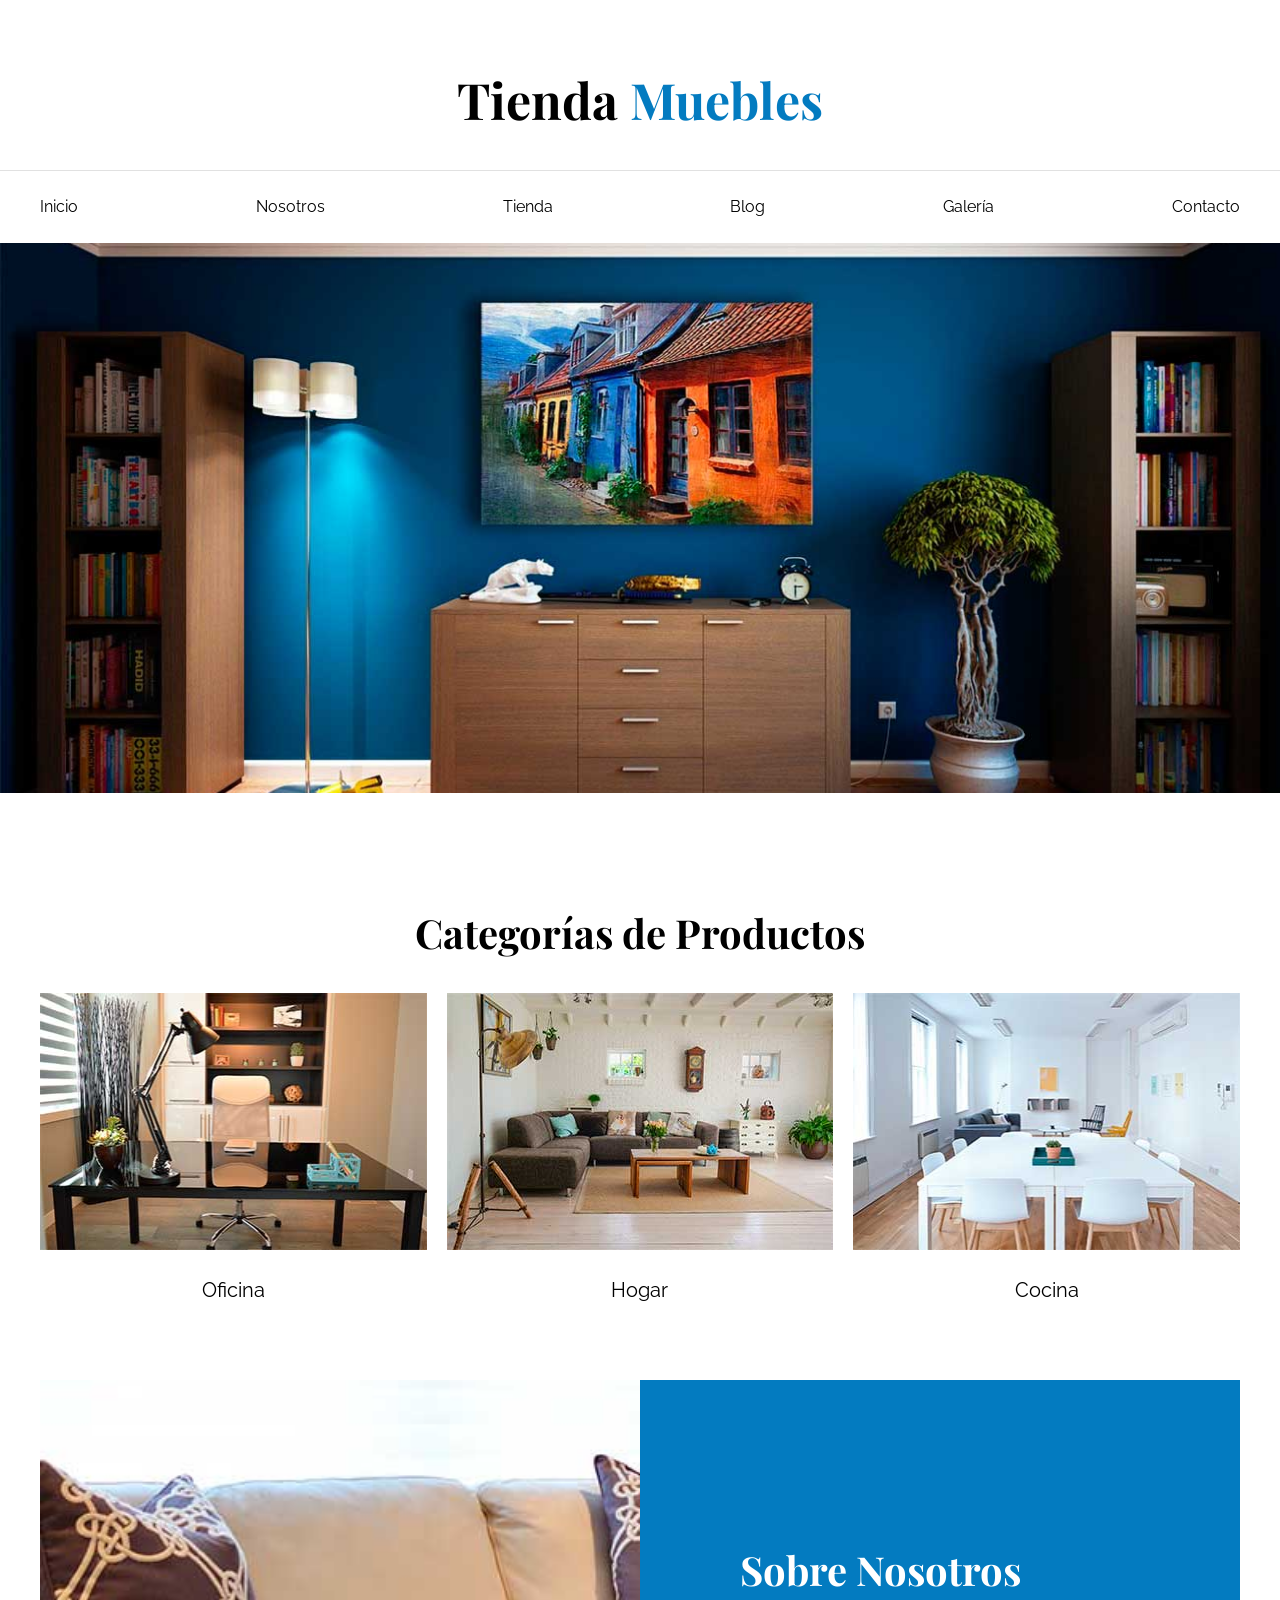
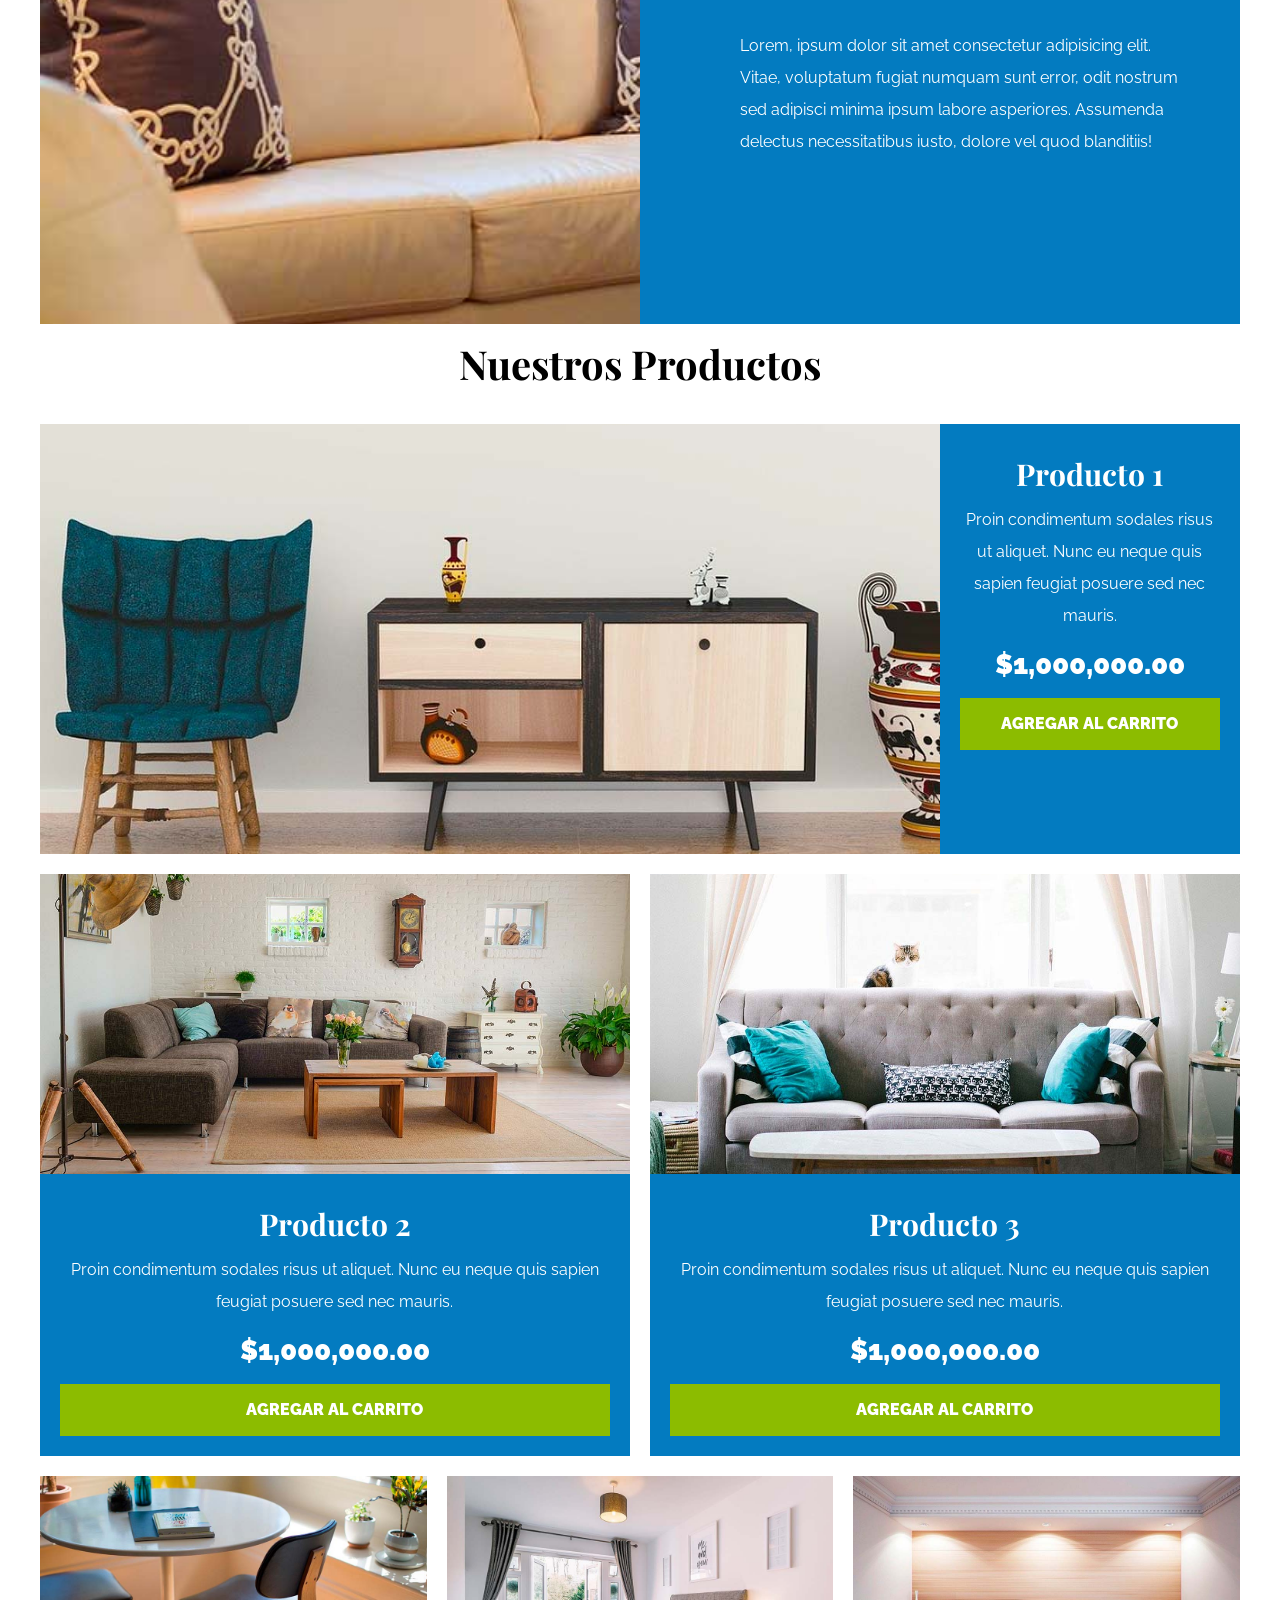
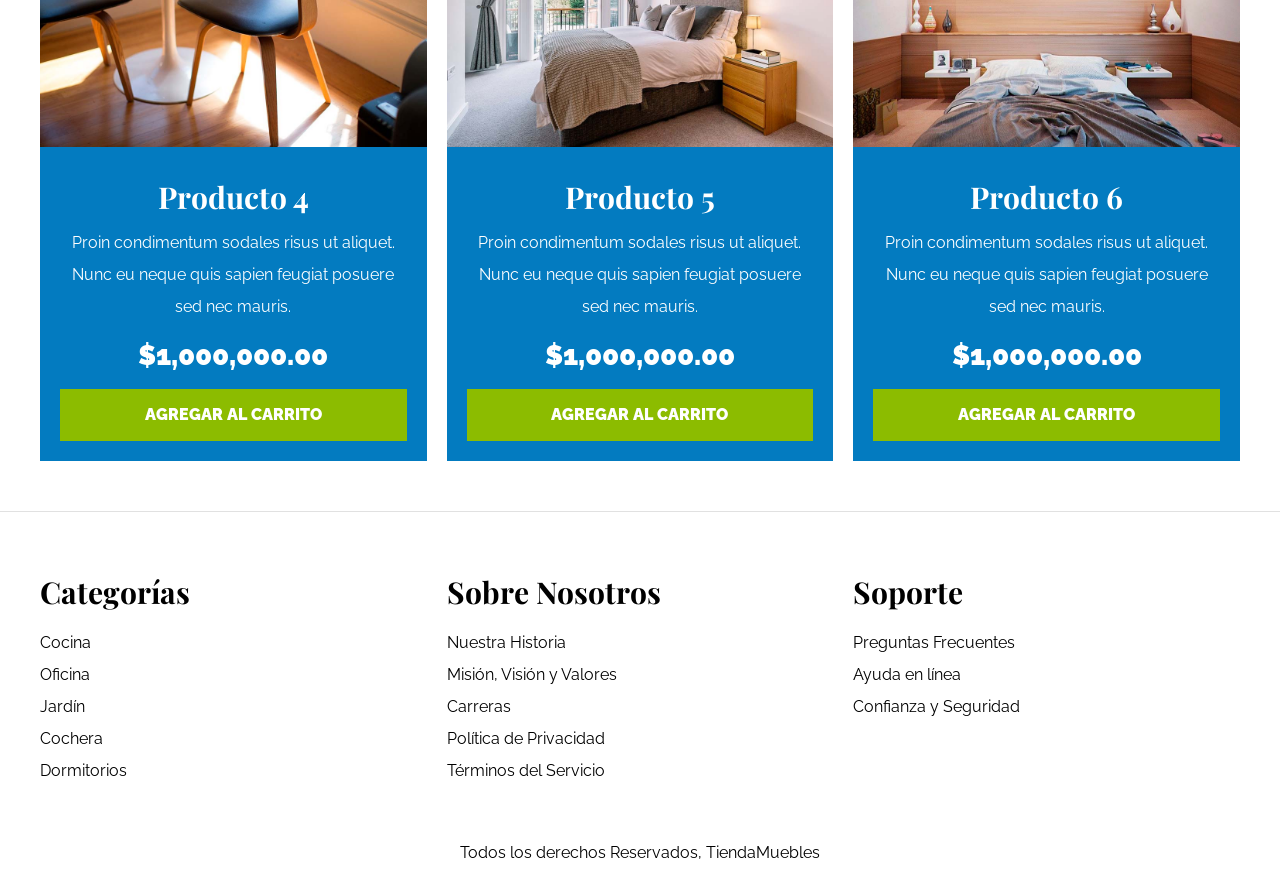
<file: index.html>
<!DOCTYPE html>
<html lang="es">
<head>
    <meta charset="UTF-8">
    <meta http-equiv="X-UA-Compatible" content="IE=edge">
    <meta name="viewport" content="width=device-width, initial-scale=1.0">
    <title>Ecommerce - Home</title>
    <link rel="preconnect" href="https://fonts.googleapis.com">
<link rel="preconnect" href="https://fonts.gstatic.com" crossorigin>
<link href="https://fonts.googleapis.com/css2?family=Playfair+Display:wght@700&family=Raleway:wght@400;700;900&display=swap" rel="stylesheet">
    <link rel="stylesheet" href="./css/style.css">
</head>
<body>
    <header>
        <h1 class="nombre-sitio">Tienda <span> Muebles </span></h1>
    </heaader>

    <div class="contenedor-navegacion">
    <nav class="nav-principal contenedor">
        <ul class="menu-navegacion">
            <li><a href='/'>Inicio</a></li>
            <li><a href='/nosotros.html'>Nosotros</a></li>
            <li><a href='/tienda.html'>Tienda</a></li>
            <li><a href='/blog.html'>Blog</a></li>
            <li><a href='/galeria.html'>Galería</a></li>
            <li><a href='/contacto.html'>Contacto</a></li>
        </ul>
    </nav>
</div>

    <div class="hero"></div>
    <main class="contenido-principal contenedor ">

    <section class="contenedor categorias">
        <h2 class="text-center">Categorías de Productos</h2>

        <div class="listado-categorias">
            <div class="categoria">
                <img src="img/categoria1.jpg" alt="Imagen Categoría" />
                <a href="#">Oficina</a>
            </div>

            <div class="categoria">
                <img src="img/categoria2.jpg" alt="Imagen Categoría" />
                <a href="#">Hogar</a>
            </div>

            <div class="categoria">
                <img src="img/categoria3.jpg" alt="Imagen Categoría" />
                <a href="#">Cocina</a>
            </div>
        </div>
    </section>


    <section class="sobre-nosotros">
        <div class="contenedor sobre-nosotros-grid">
            <div class="texto-nosotros">
                <h2>Sobre Nosotros</h2>
                <p>Lorem, ipsum dolor sit amet consectetur adipisicing elit. Vitae, voluptatum fugiat numquam sunt error, odit nostrum sed adipisci minima ipsum labore asperiores. Assumenda delectus necessitatibus iusto, dolore vel quod blanditiis!</p>
            </div>
        </div>
    </section>



        <h2 class="text-center">Nuestros Productos</h2>
        <div class="listado-productos">
            <div class="producto">
                <img src="img/producto1.jpg" alt="Imagen Producto" >
                <article>
                <div class="texto-producto">
                    <h3>Producto 1</h3>
                    <p>Proin condimentum sodales risus ut aliquet. Nunc eu neque quis sapien feugiat posuere sed nec mauris.</p>
                    <p class="precio">$1,000,000.00</p>

                    <a class="btn" href="#">Agregar al Carrito</a>
                </div>
                </article>
            </div>

            <div class="producto">
                <img src="img/producto2.jpg" alt="Imagen Producto" >
                </article>
                <div class="texto-producto">
                    <h3>Producto 2</h3>
                    <p>Proin condimentum sodales risus ut aliquet. Nunc eu neque quis sapien feugiat posuere sed nec mauris.</p>
                    <p class="precio">$1,000,000.00</p>

                    <a class="btn" href="#">Agregar al Carrito</a>
                </div>
                </article>
            </div>

            <div class="producto">
                <img src="img/producto3.jpg" alt="Imagen Producto" >
                <article>
                <div class="texto-producto">
                    <h3>Producto 3</h3>
                    <p>Proin condimentum sodales risus ut aliquet. Nunc eu neque quis sapien feugiat posuere sed nec mauris.</p>
                    <p class="precio">$1,000,000.00</p>

                    <a class="btn" href="#">Agregar al Carrito</a>
                </div>
                </article>
            </div>

            <div class="producto">
                <img src="img/producto4.jpg" alt="Imagen Producto" >
                <article>
                <div class="texto-producto">
                    <h3>Producto 4</h3>
                    <p>Proin condimentum sodales risus ut aliquet. Nunc eu neque quis sapien feugiat posuere sed nec mauris.</p>
                    <p class="precio">$1,000,000.00</p>

                    <a class="btn" href="#">Agregar al Carrito</a>
                </div>
                </article>
            </div>

            <div class="producto">
                <img src="img/producto5.jpg" alt="Imagen Producto" >
                <article>
                <div class="texto-producto">
                    <h3>Producto 5</h3>
                    <p>Proin condimentum sodales risus ut aliquet. Nunc eu neque quis sapien feugiat posuere sed nec mauris.</p>
                    <p class="precio">$1,000,000.00</p>

                    <a class="btn" href="#">Agregar al Carrito</a>
                </div>
                </article>
            </div>

            <div class="producto">
                <img src="img/producto6.jpg" alt="Imagen Producto" >
                <article>
                <div class="texto-producto">
                    <h3>Producto 6</h3>
                    <p>Proin condimentum sodales risus ut aliquet. Nunc eu neque quis sapien feugiat posuere sed nec mauris.</p>
                    <p class="precio">$1,000,000.00</p>

                    <a class="btn" href="#">Agregar al Carrito</a>
                </div>
                </article>
            </div>

        </div>
    </main>




    <footer class="site-footer">
        <div class="grid-footer contenedor">
            <div>
                <h3>Categorías</h3>

                <nav class="footer-menu">
                    <a href="#">Cocina</a>
                    <a href="#">Oficina</a>
                    <a href="#">Jardín</a>
                    <a href="#">Cochera</a>
                    <a href="#">Dormitorios</a>
                </nav>
            </div>

            <div>
                <h3>Sobre Nosotros</h3>
                <nav class="footer-menu">
                    <a href="#">Nuestra Historia</a>
                    <a href="#">Misión, Visión y Valores</a>
                    <a href="#">Carreras</a>
                    <a href="#">Política de Privacidad</a>
                    <a href="#">Términos del Servicio</a>
                </nav>
            </div>

            <div>
                <h3>Soporte</h3>
                <nav class="footer-menu">
                    <a href="#">Preguntas Frecuentes</a>
                    <a href="#">Ayuda en línea</a>
                    <a href="#">Confianza y Seguridad</a>
                </nav>
            </div>

        </div>

        <p class="copyright">Todos los derechos Reservados, TiendaMuebles</p>
    </footer>

</body>
</html>
</file>
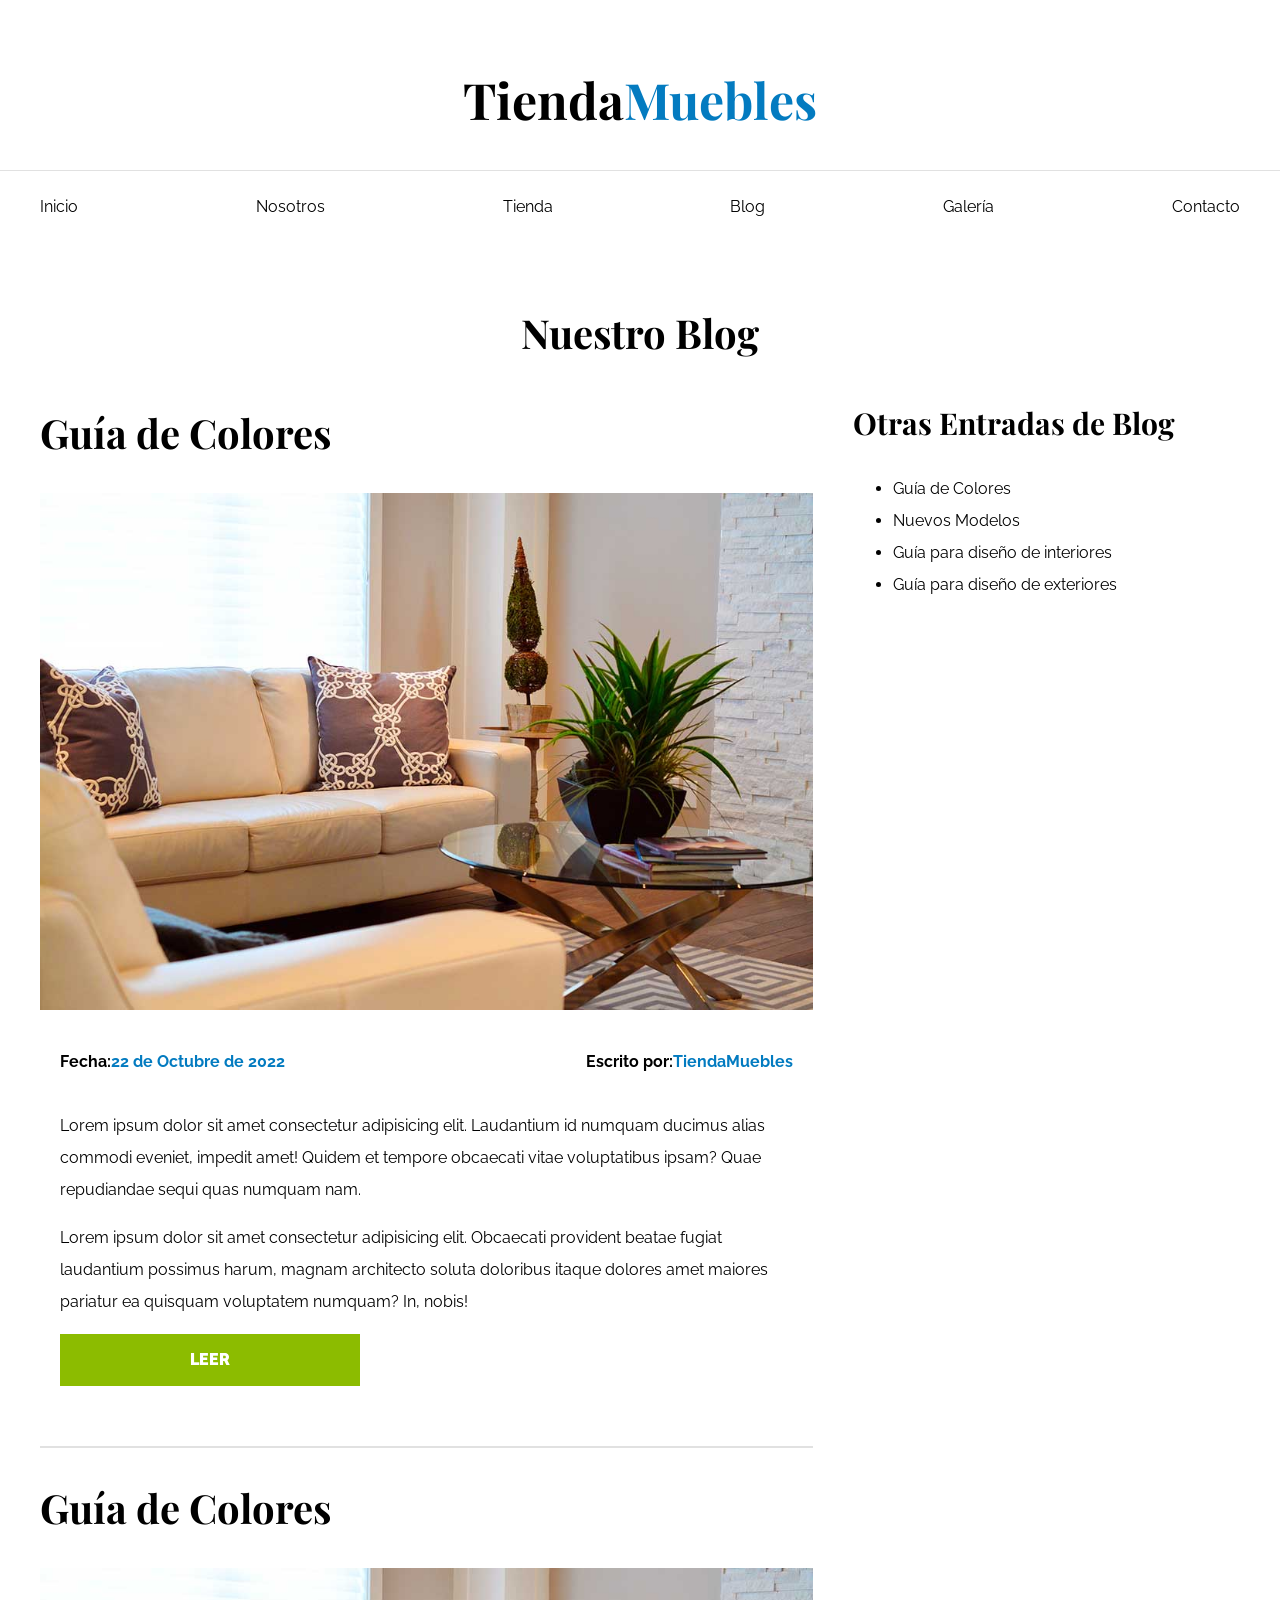
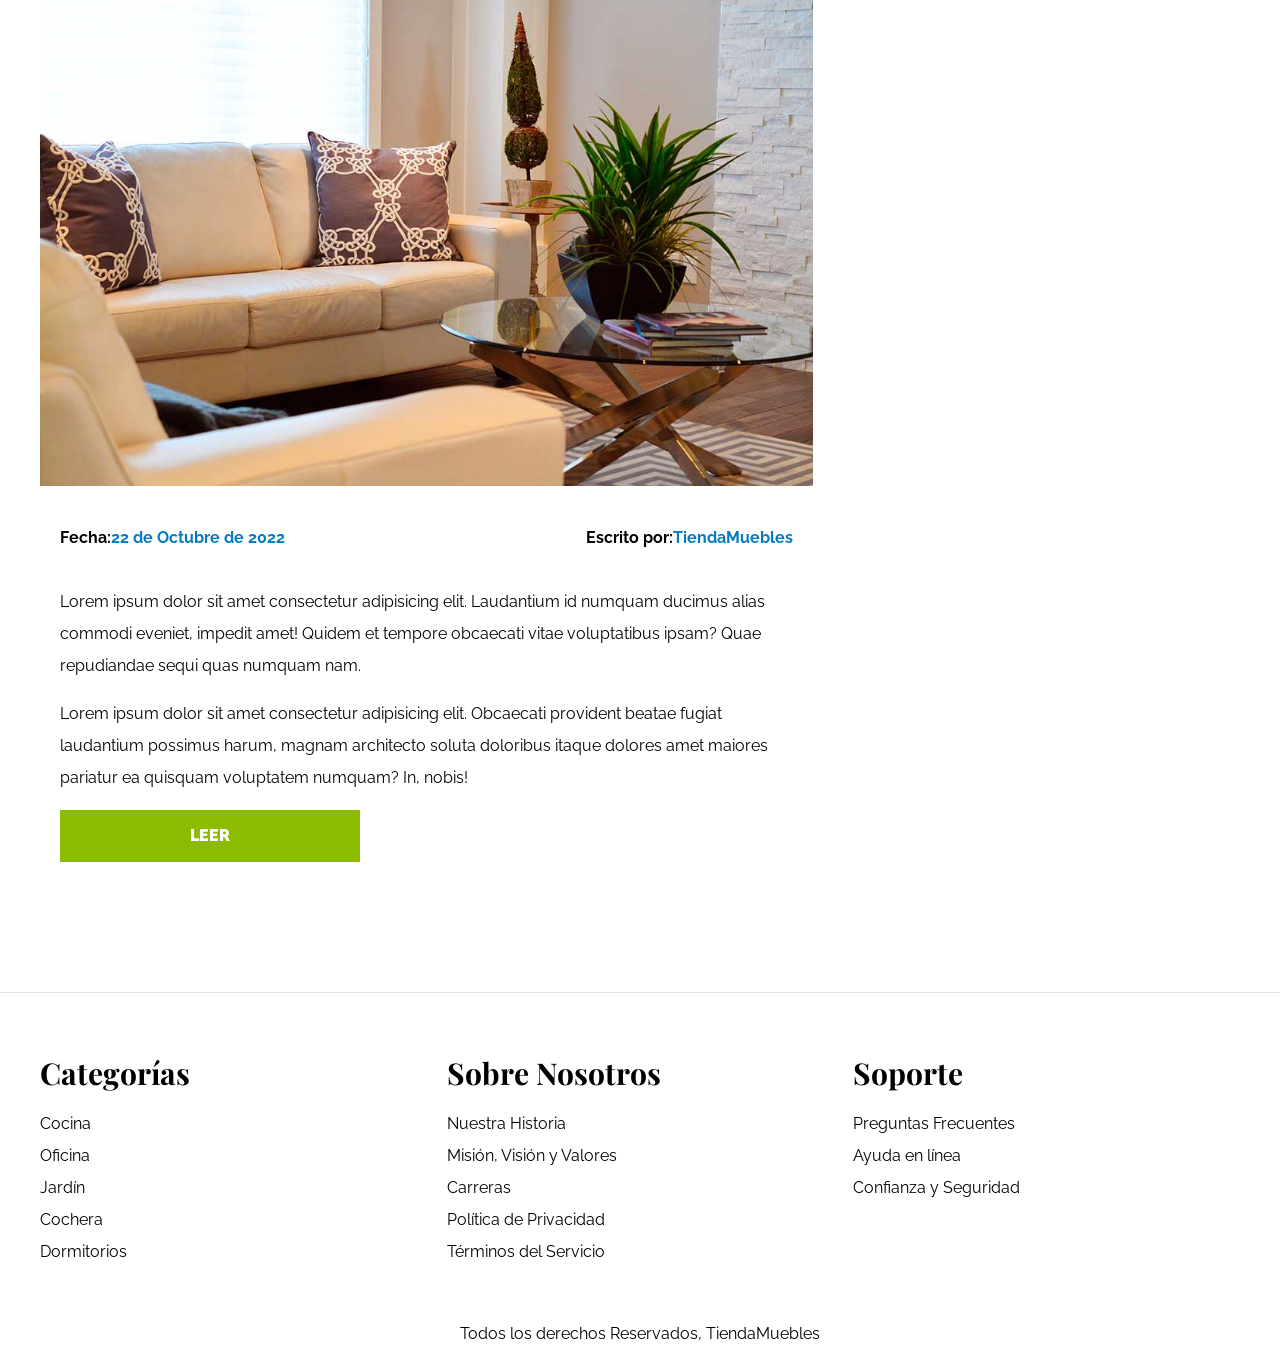
<file: blog.html>
<!DOCTYPE html>
<html lang="es">
<head>
    <meta charset="UTF-8" />
    <meta http-equiv="X-UA-Compatible" content="IE=edge" />
    <meta name="viewport" content="width=device-width, initial-scale=1.0" />
    <title>Ecommerce - Blog</title>
    <link rel="preconnect" href="https://fonts.googleapis.com" />
    <link rel="preconnect" href="https://fonts.gstatic.com" crossorigin />
    <link href="https://fonts.googleapis.com/css2?family=Playfair+Display:wght@700&family=Raleway:wght@400;700;900&display=swap"rel="stylesheet"/>
    <link rel="stylesheet" href="./css/style.css" />
</head>
<body>
    <header>
        <h1 class="nombre-sitio"> Tienda<span>Muebles</span></h1>
    </header>

    <div class="contenedor-navegacion">
        <nav class="nav-principal contenedor">
            <a href='/'>Inicio</a>
            <a href='/nosotros.html'>Nosotros</a>
            <a href='/tienda.html'>Tienda</a>
            <a href='/blog.html'>Blog</a>
            <a href='/galeria.html'>Galería</a>
            <a href='/contacto.html'>Contacto</a>
        </nav>
    </div>

    <main class="contenido-principal contenedor">
        <h2 class="text-center">Nuestro Blog</h2>

    <section class="contenedor-blog">
        <div class="blog">
            <article class="entrada">
            <h2>Guía de Colores</h2>

            <div class="imagen">
                <img src="img/nosotros.jpg" alt="imagen blog" />
            </div>
            <div class="contenido-blog">
                <div class="entrada-meta">
                <p> Fecha:<span>22 de Octubre de 2022</span></p>
                <p> Escrito por:<span>TiendaMuebles</span>
                </p>
            </div>

            <div class="entrada-blog">
                <p>
                    Lorem ipsum dolor sit amet consectetur adipisicing elit.
                    Laudantium id numquam ducimus alias commodi eveniet, impedit
                    amet! Quidem et tempore obcaecati vitae voluptatibus ipsam?
                    Quae repudiandae sequi quas numquam nam.
                </p>

                <p>
                    Lorem ipsum dolor sit amet consectetur adipisicing elit.
                    Obcaecati provident beatae fugiat laudantium possimus harum,
                    magnam architecto soluta doloribus itaque dolores amet maiores
                    pariatur ea quisquam voluptatem numquam? In, nobis!
                </p>
            </div>
                <a class='btn max-width-30' href='/entrada'>Leer</a>
            </div>
            </article>

            <article class="entrada">
            <h2>Guía de Colores</h2>
            <div class="imagen">
                <img src="img/nosotros.jpg" alt="imagen blog" />
            </div>
            <div class="contenido-blog">
                <div class="entrada-meta">
                <p>Fecha:<span>22 de Octubre de 2022</span>
                </p>
                <p>Escrito por:<span>TiendaMuebles</span>
                </p>
            </div>

            <div class="entrada-blog">
                <p>
                    Lorem ipsum dolor sit amet consectetur adipisicing elit.
                    Laudantium id numquam ducimus alias commodi eveniet, impedit
                    amet! Quidem et tempore obcaecati vitae voluptatibus ipsam?
                    Quae repudiandae sequi quas numquam nam.
                </p>

                <p>
                    Lorem ipsum dolor sit amet consectetur adipisicing elit.
                    Obcaecati provident beatae fugiat laudantium possimus harum,
                    magnam architecto soluta doloribus itaque dolores amet maiores
                    pariatur ea quisquam voluptatem numquam? In, nobis!
                </p>
            </div>
                <a class='btn max-width-30' href='/entrada'>Leer</a>
            </div>
        </article>
        </div>

        <aside>
            <h3>Otras Entradas de Blog</h3>
            <ul>
            <li>
                <a href='/entrada'>Guía de Colores</a>
            </li>
            <li>
                <a href='/entrada'>Nuevos Modelos</a>
            </li>
            <li>
                <a href='/entrada'>Guía para diseño de interiores</a>
            </li>
            <li>
                <a href='/entrada'>Guía para diseño de exteriores</a>
            </li>
            </ul>
        </aside>
    </section>
    </main>

    <footer class="site-footer">
        <div class="grid-footer contenedor">
            <div>
                <h3>Categorías</h3>

        <nav class="footer-menu">
            <a href="#">Cocina</a>
            <a href="#">Oficina</a>
            <a href="#">Jardín</a>
            <a href="#">Cochera</a>
            <a href="#">Dormitorios</a>
        </nav>
        </div>

        <div>
            <h3>Sobre Nosotros</h3>
            <nav class="footer-menu">
                <a href="#">Nuestra Historia</a>
                <a href="#">Misión, Visión y Valores</a>
                <a href="#">Carreras</a>
                <a href="#">Política de Privacidad</a>
                <a href="#">Términos del Servicio</a>
            </nav>
        </div>

        <div>
            <h3>Soporte</h3>
            <nav class="footer-menu">
                <a href="#">Preguntas Frecuentes</a>
                <a href="#">Ayuda en línea</a>
                <a href="#">Confianza y Seguridad</a>
            </nav>
        </div>
    </div>
        <p class="copyright">Todos los derechos Reservados, TiendaMuebles</p>
    </footer>
    </body>
</html>
</file>
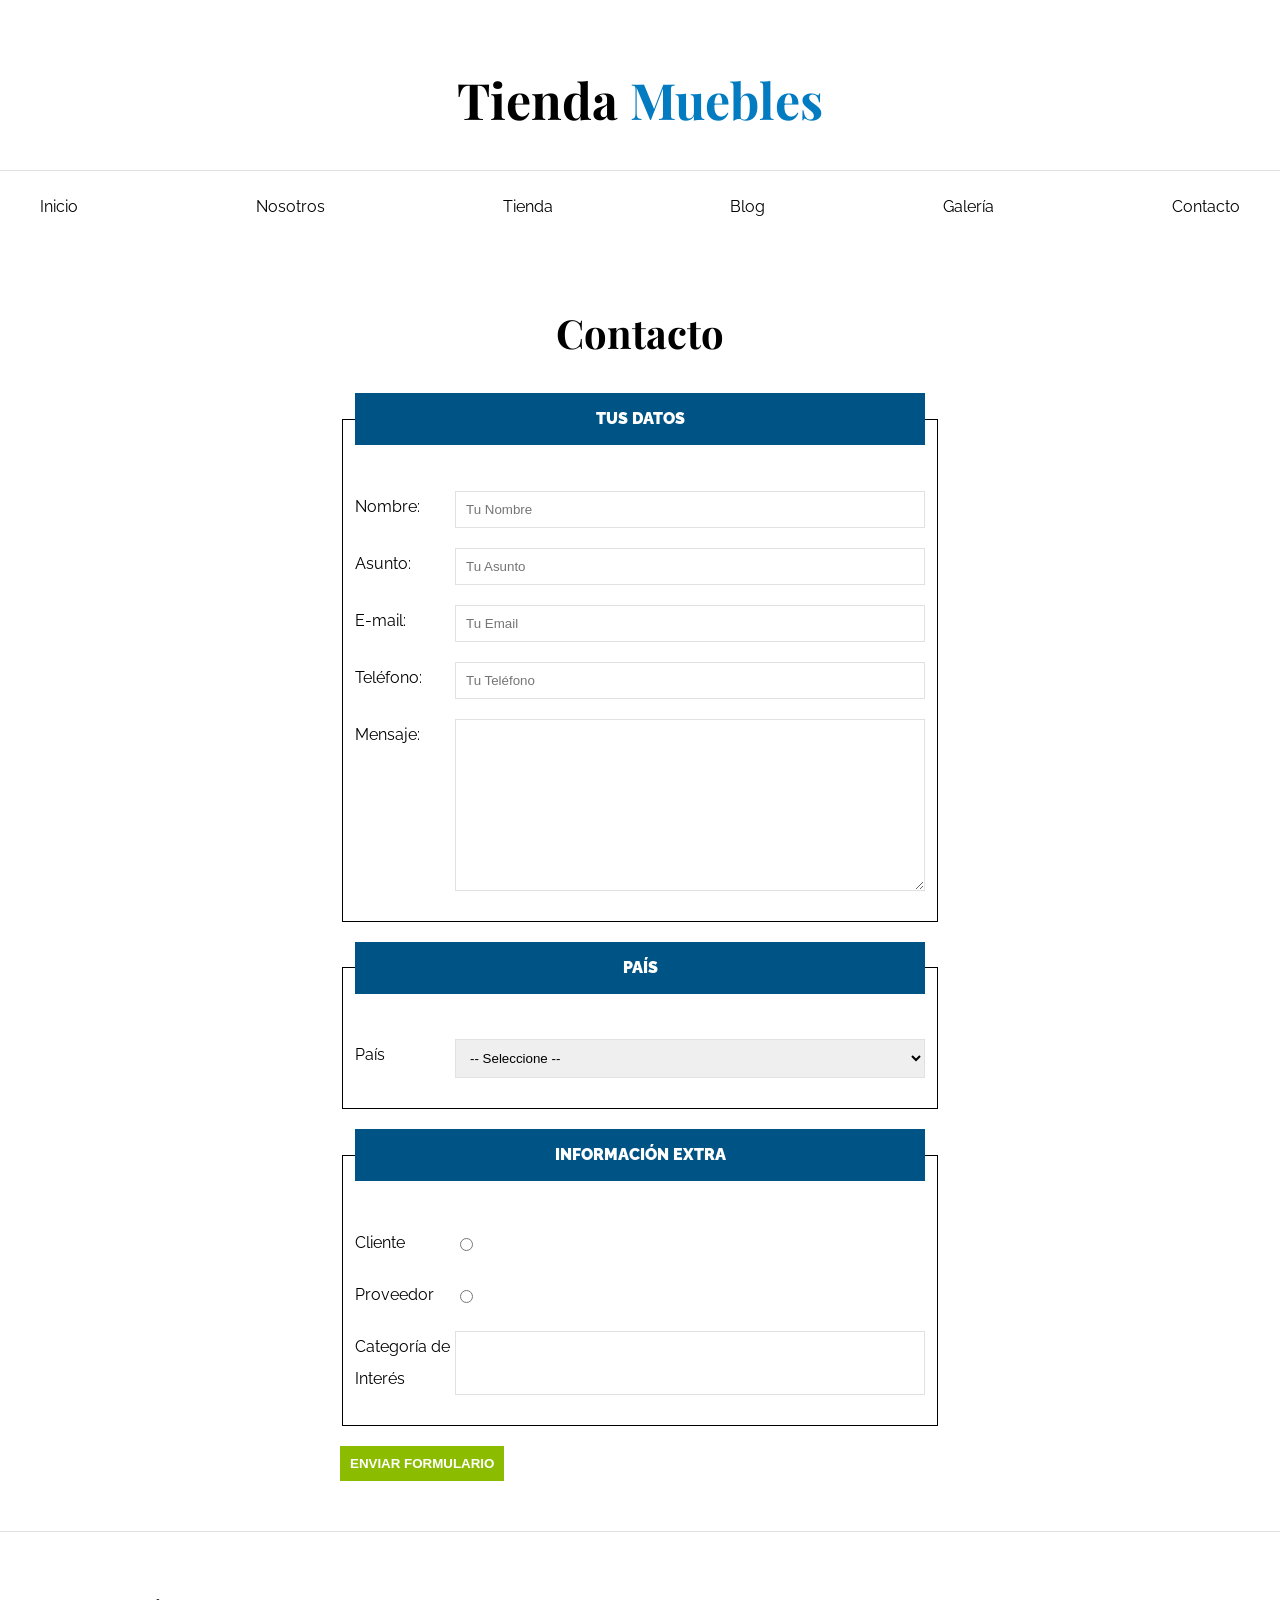
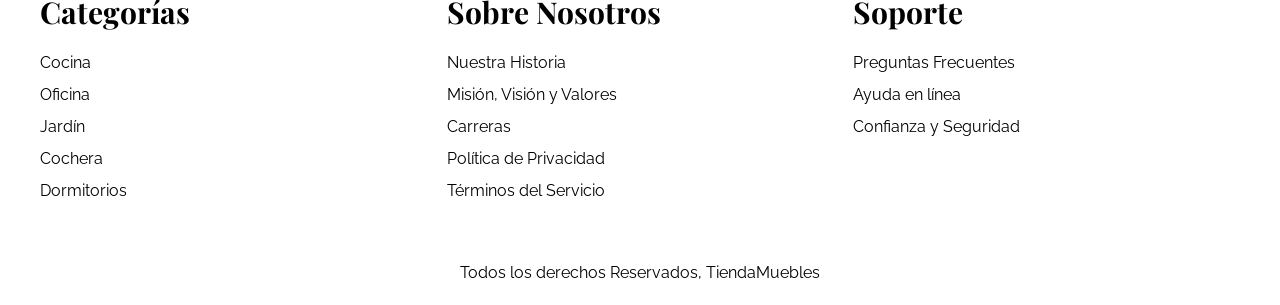
<file: contacto.html>
<!DOCTYPE html>
<html lang="es">
<head>
    <meta charset="UTF-8">
    <meta http-equiv="X-UA-Compatible" content="IE=edge">
    <meta name="viewport" content="width=device-width, initial-scale=1.0">
    <title>Ecommerce - Contacto</title>
    <link rel="preconnect" href="https://fonts.googleapis.com">
<link rel="preconnect" href="https://fonts.gstatic.com" crossorigin>
<link href="https://fonts.googleapis.com/css2?family=Playfair+Display:wght@700&family=Raleway:wght@400;700;900&display=swap" rel="stylesheet">
    <link rel="stylesheet" href="./css/style.css">
</head>
<body>
    <header>
        <h1 class="nombre-sitio">Tienda <span> Muebles </span></h1>
    </header>

    <div class="contenedor-navegacion">
        <nav class="nav-principal contenedor">
            <a href='/'>Inicio</a>
            <a href='/nosotros.html'>Nosotros</a>
            <a href='/tienda.html'>Tienda</a>
            <a href='/blog.html'>Blog</a>
            <a href='/galeria.html'>Galería</a>
            <a href='/contacto.html'>Contacto</a>
        </nav>
    </div>

    <main class="contenido-principal contenedor ">
        <h2 class="text-center">Contacto</h2>

        <form class="formulario">
            <fieldset>
                <legend>Tus Datos</legend>
                <div class="campo">
                    <label for="nombre">Nombre: </label>
                    <input  id="nombre" type="text" placeholder="Tu Nombre" required>
                </div>

                <div class="campo">
                    <label for="asunto">Asunto:</label>
                    <input id="asunto" type="text" placeholder="Tu Asunto"  required>
                </div>

                <div class="campo">
                    <label for="email">E-mail:</label>
                    <input id="email" type="email" placeholder="Tu Email" >
                </div>

                <div class="campo">
                    <label for="tel">Teléfono:</label>
                    <input id="tel" type="tel" placeholder="Tu Teléfono" >
                </div>

                <div class="campo">
                    <label for="tel">Mensaje:</label>
                    <textarea rows="10" cols="20"></textarea>
                </div>

            </fieldset>

            <fieldset>
                <legend>País</legend>

                <div class="campo">
                    <label for="pais">País</label>
                    <select id="pais">
                        <option value="">-- Seleccione -- </option>
                        <option value="MX">México</option>
                        <option value="PR">Perú</option>
                        <option value="CO">Colombia</option>
                        <option value="AR">Argentina</option>
                        <option value="ES">España</option>
                        <option value="CL">Chile</option>
                    </select>

                </div>

            </fieldset>

            <fieldset>
                <legend>Información Extra</legend>
                <div class="campo">
                    <label for="cliente">Cliente</label>
                    <input id="cliente" type="radio" name="tipo" value="cliente">
                </div>

                <div class="campo">
                    <label for="proveedor">Proveedor</label>
                    <input id="proveedor" type="radio" name="tipo" value="proveedor">
                </div>

                <div class="campo">
                    <label for="categoria">Categoría de Interés</label>
                    <input list="categorias" name="categorias">
                    <datalist id="categorias">
                        <option value="Cocina">
                        <option value="Exterior">
                        <option value="Recamaras">
                        <option value="Oficina">
                        <option value="Televisión">
                    </datalist>
                </div>

            </fieldset>

            <input class="btn" type="submit" value="Enviar Formulario" >
        </form>
    </main>




    <footer class="site-footer">
        <div class="grid-footer contenedor">
            <div>
                <h3>Categorías</h3>

                <nav class="footer-menu">
                    <a href="#">Cocina</a>
                    <a href="#">Oficina</a>
                    <a href="#">Jardín</a>
                    <a href="#">Cochera</a>
                    <a href="#">Dormitorios</a>
                </nav>
            </div>

            <div>
                <h3>Sobre Nosotros</h3>
                <nav class="footer-menu">
                    <a href="#">Nuestra Historia</a>
                    <a href="#">Misión, Visión y Valores</a>
                    <a href="#">Carreras</a>
                    <a href="#">Política de Privacidad</a>
                    <a href="#">Términos del Servicio</a>
                </nav>
            </div>

            <div>
                <h3>Soporte</h3>
                <nav class="footer-menu">
                    <a href="#">Preguntas Frecuentes</a>
                    <a href="#">Ayuda en línea</a>
                    <a href="#">Confianza y Seguridad</a>
                </nav>
            </div>

        </div>

        <p class="copyright">Todos los derechos Reservados, TiendaMuebles</p>
    </footer>

</body>
</html>
</file>
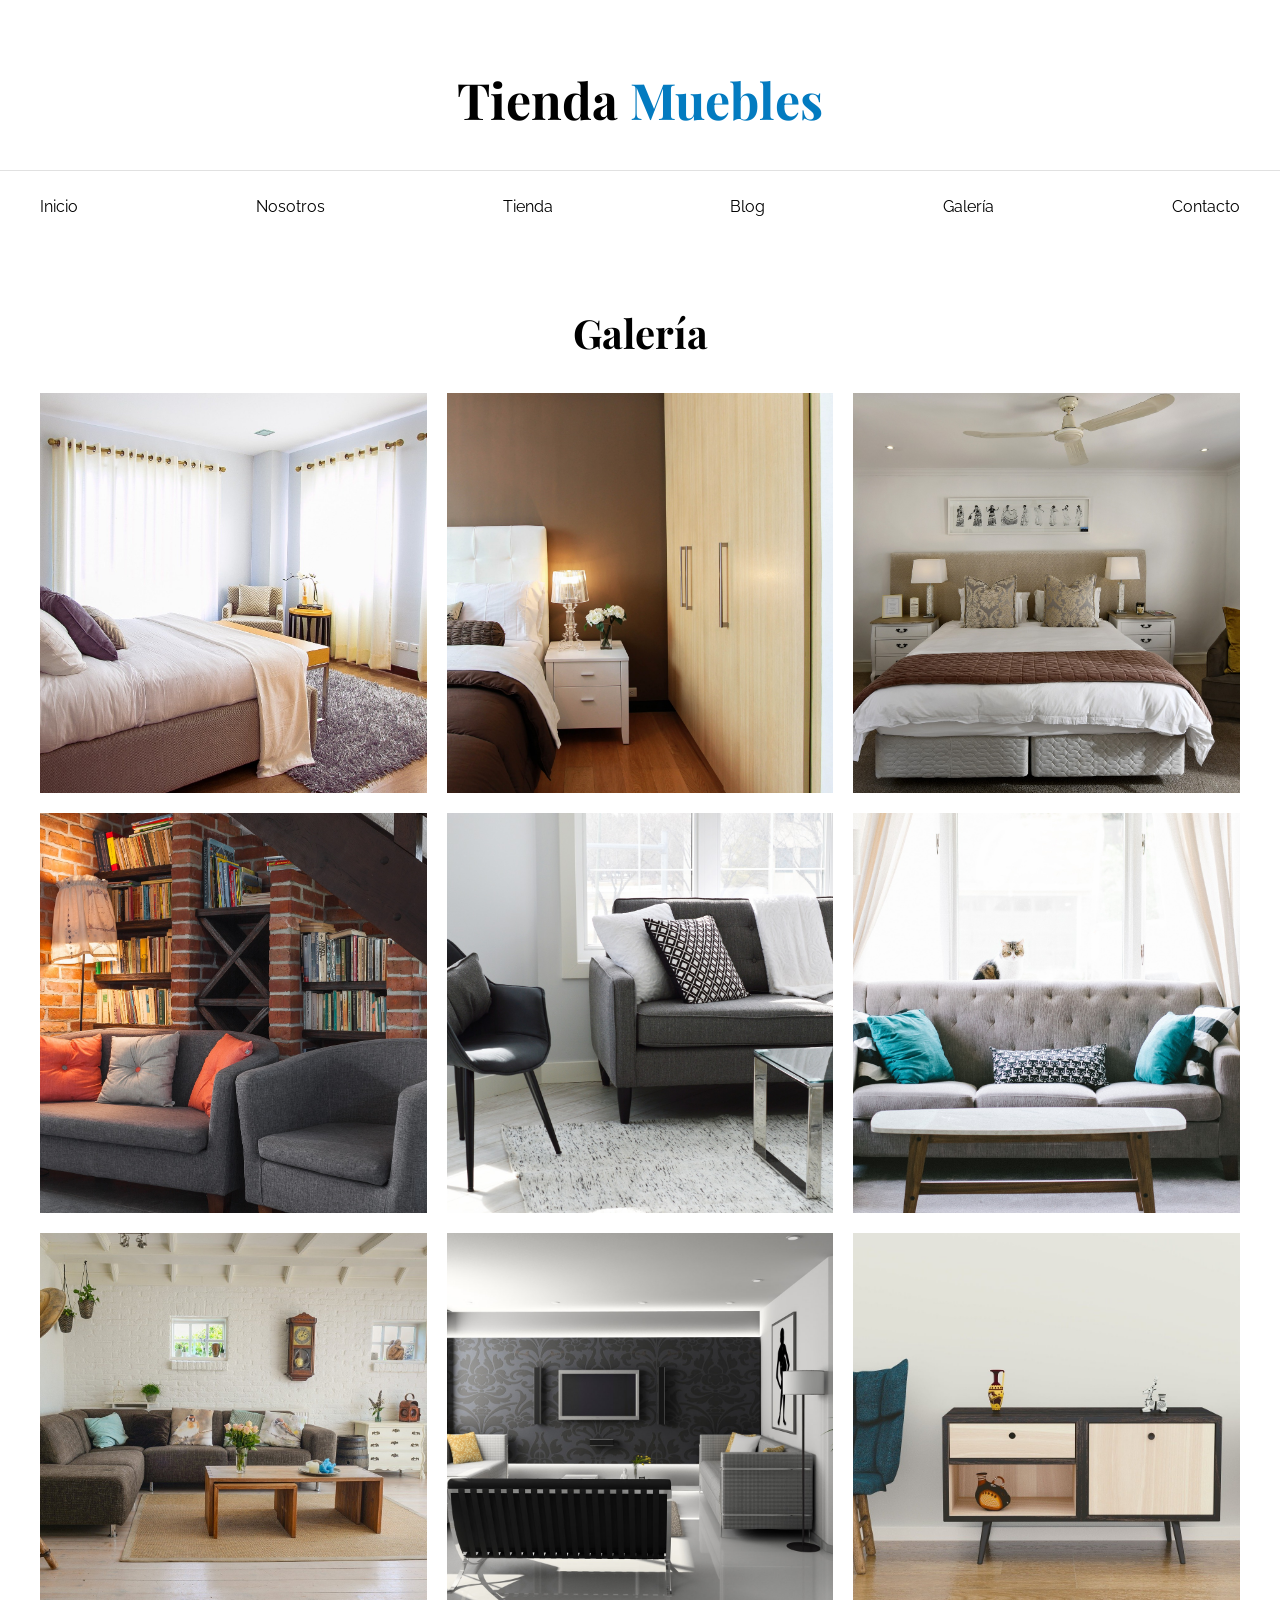
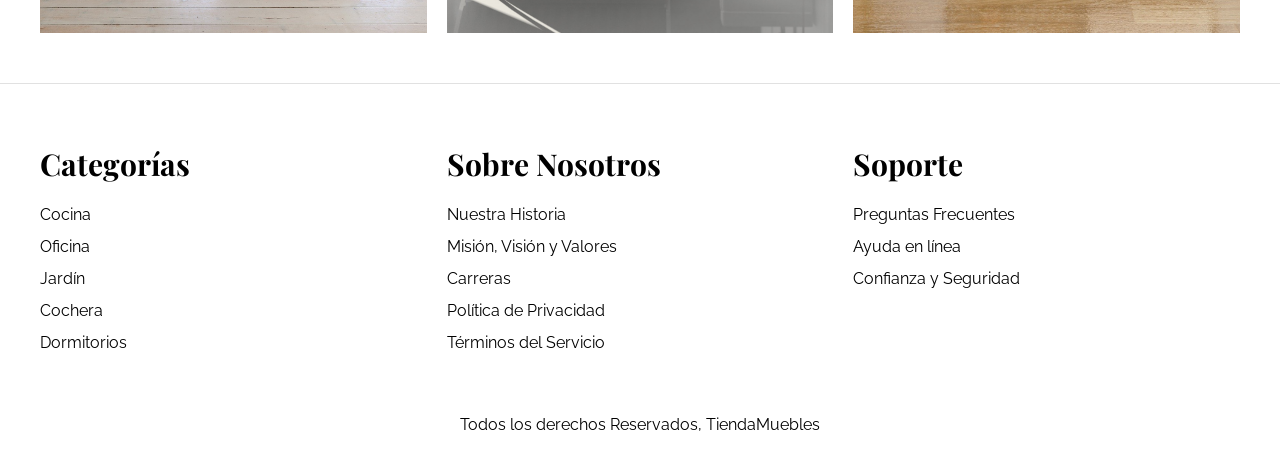
<file: galeria.html>
<!DOCTYPE html>
<html lang="es">
<head>
    <meta charset="UTF-8">
    <meta http-equiv="X-UA-Compatible" content="IE=edge">
    <meta name="viewport" content="width=device-width, initial-scale=1.0">
    <title>Ecommerce - Home</title>
    <link rel="preconnect" href="https://fonts.googleapis.com">
<link rel="preconnect" href="https://fonts.gstatic.com" crossorigin>
<link href="https://fonts.googleapis.com/css2?family=Playfair+Display:wght@700&family=Raleway:wght@400;700;900&display=swap" rel="stylesheet">
    <link rel="stylesheet" href="./css/style.css">
</head>
<body>
    <header>
        <h1 class="nombre-sitio">Tienda <span> Muebles </span></h1>
    </header>
    <div class="contenedor-navegacion">
        <nav class="nav-principal contenedor">
            <a href='/'>Inicio</a>
            <a href='/nosotros.html'>Nosotros</a>
            <a href='/tienda.html'>Tienda</a>
            <a href='/blog.html'>Blog</a>
            <a href='/galeria.html'>Galería</a>
            <a href='/contacto.html'>Contacto</a>
        </nav>
    </div>

    <main class="contenido-principal contenedor ">
        <h2 class="text-center">Galería</h2>

        <ul class="galeria">
            <li>
                <a href="img/galeria_01.jpg">
                    <img src="img/galeria_01.jpg" alt="imagen galeria">
                </a>
            </li>

            <li>
                <a href="img/galeria_02.jpg">
                    <img src="img/galeria_02.jpg" alt="imagen galeria">
                </a>
            </li>

            <li>
                <a href="img/galeria_03.jpg">
                    <img src="img/galeria_03.jpg" alt="imagen galeria">
                </a>
            </li>

            <li>
                <a href="img/galeria_04.jpg">
                    <img src="img/galeria_04.jpg" alt="imagen galeria">
                </a>
            </li>

            <li>
                <a href="img/galeria_05.jpg">
                    <img src="img/galeria_05.jpg" alt="imagen galeria">
                </a>
            </li>

            <li>
                <a href="img/galeria_06.jpg">
                    <img src="img/galeria_06.jpg" alt="imagen galeria">
                </a>
            </li>

            <li>
                <a href="img/galeria_07.jpg">
                    <img src="img/galeria_07.jpg" alt="imagen galeria">
                </a>
            </li>

            <li>
                <a href="img/galeria_08.jpg">
                    <img src="img/galeria_08.jpg" alt="imagen galeria">
                </a>
            </li>

            <li>
                <a href="img/galeria_09.jpg">
                    <img src="img/galeria_09.jpg" alt="imagen galeria">
                </a>
            </li>
        </ul>
    </main>

    <footer class="site-footer">
        <div class="grid-footer contenedor">
            <div>
                <h3>Categorías</h3>

                <nav class="footer-menu">
                    <a href="#">Cocina</a>
                    <a href="#">Oficina</a>
                    <a href="#">Jardín</a>
                    <a href="#">Cochera</a>
                    <a href="#">Dormitorios</a>
                </nav>
            </div>

            <div>
                <h3>Sobre Nosotros</h3>
                <nav class="footer-menu">
                    <a href="#">Nuestra Historia</a>
                    <a href="#">Misión, Visión y Valores</a>
                    <a href="#">Carreras</a>
                    <a href="#">Política de Privacidad</a>
                    <a href="#">Términos del Servicio</a>
                </nav>
            </div>

            <div>
                <h3>Soporte</h3>
                <nav class="footer-menu">
                    <a href="#">Preguntas Frecuentes</a>
                    <a href="#">Ayuda en línea</a>
                    <a href="#">Confianza y Seguridad</a>
                </nav>
            </div>

        </div>

        <p class="copyright">Todos los derechos Reservados, TiendaMuebles</p>
    </footer>

</body>
</html>
</file>
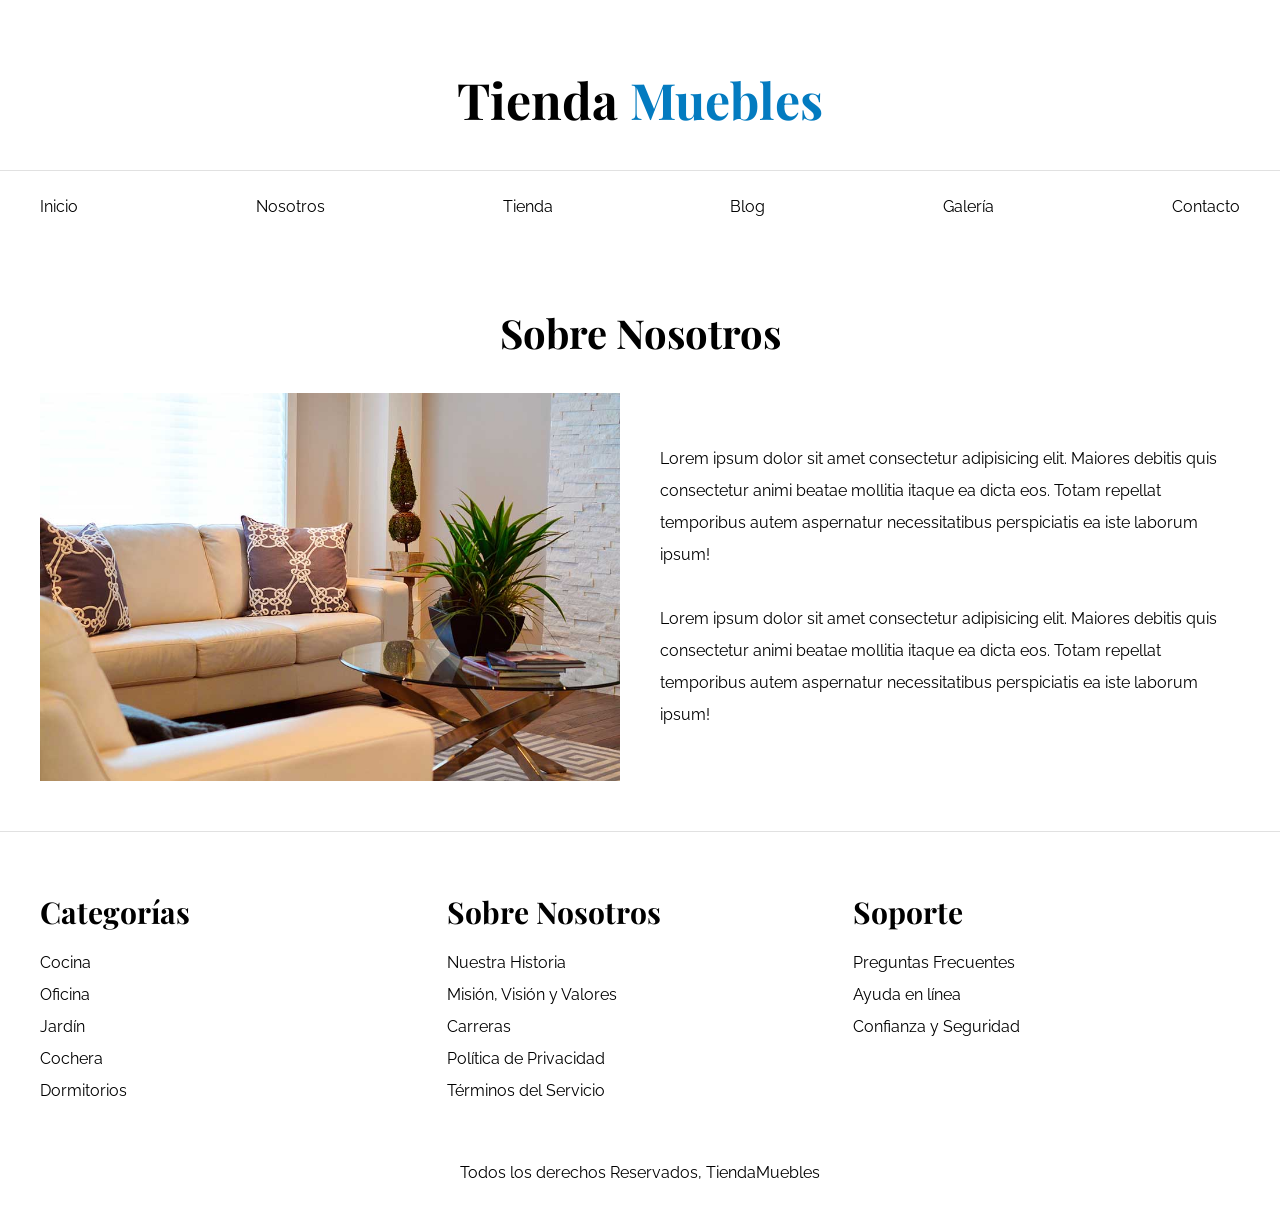
<file: nosotros.html>
<!DOCTYPE html>
<html lang="es">
<head>
    <meta charset="UTF-8">
    <meta http-equiv="X-UA-Compatible" content="IE=edge">
    <meta name="viewport" content="width=device-width, initial-scale=1.0">
    <title>Ecommerce - Nosotros</title>
    <link rel="preconnect" href="https://fonts.googleapis.com">
<link rel="preconnect" href="https://fonts.gstatic.com" crossorigin>
<link href="https://fonts.googleapis.com/css2?family=Playfair+Display:wght@700&family=Raleway:wght@400;700;900&display=swap" rel="stylesheet">
    <link rel="stylesheet" href="./css/style.css">
</head>
<body>
    <header>
        <h1 class="nombre-sitio">Tienda <span> Muebles </span></h1>
    </header>

    <div class="contenedor-navegacion">
        <nav class="nav-principal contenedor">
            <a href='/'>Inicio</a>
            <a href='/nosotros.html'>Nosotros</a>
            <a href='/tienda.html'>Tienda</a>
            <a href='/blog.html'>Blog</a>
            <a href='/galeria.html'>Galería</a>
            <a href='/contacto.html'>Contacto</a>
        </nav>
    </div>

    <main class="contenido-principal contenedor ">
        <h2 class="text-center">Sobre Nosotros</h2>
        <div class="contenido-nosotros">
            <div class="imagen">
                <img src="img/nosotros.jpg" alt="Imagen nosotros" >
            </div>
            <div class="informacion-nosotros">
                <p>Lorem ipsum dolor sit amet consectetur adipisicing elit. Maiores debitis quis consectetur animi beatae mollitia itaque ea dicta eos. Totam repellat temporibus autem aspernatur necessitatibus perspiciatis ea iste laborum ipsum!</p>

                <p>Lorem ipsum dolor sit amet consectetur adipisicing elit. Maiores debitis quis consectetur animi beatae mollitia itaque ea dicta eos. Totam repellat temporibus autem aspernatur necessitatibus perspiciatis ea iste laborum ipsum!</p>
            </div>
        </div>
    </main>




    <footer class="site-footer">
        <div class="grid-footer contenedor">
            <div>
                <h3>Categorías</h3>

                <nav class="footer-menu">
                    <a href="#">Cocina</a>
                    <a href="#">Oficina</a>
                    <a href="#">Jardín</a>
                    <a href="#">Cochera</a>
                    <a href="#">Dormitorios</a>
                </nav>
            </div>

            <div>
                <h3>Sobre Nosotros</h3>
                <nav class="footer-menu">
                    <a href="#">Nuestra Historia</a>
                    <a href="#">Misión, Visión y Valores</a>
                    <a href="#">Carreras</a>
                    <a href="#">Política de Privacidad</a>
                    <a href="#">Términos del Servicio</a>
                </nav>
            </div>

            <div>
                <h3>Soporte</h3>
                <nav class="footer-menu">
                    <a href="#">Preguntas Frecuentes</a>
                    <a href="#">Ayuda en línea</a>
                    <a href="#">Confianza y Seguridad</a>
                </nav>
            </div>

        </div>

        <p class="copyright">Todos los derechos Reservados, TiendaMuebles</p>
    </footer>

</body>
</html>
</file>
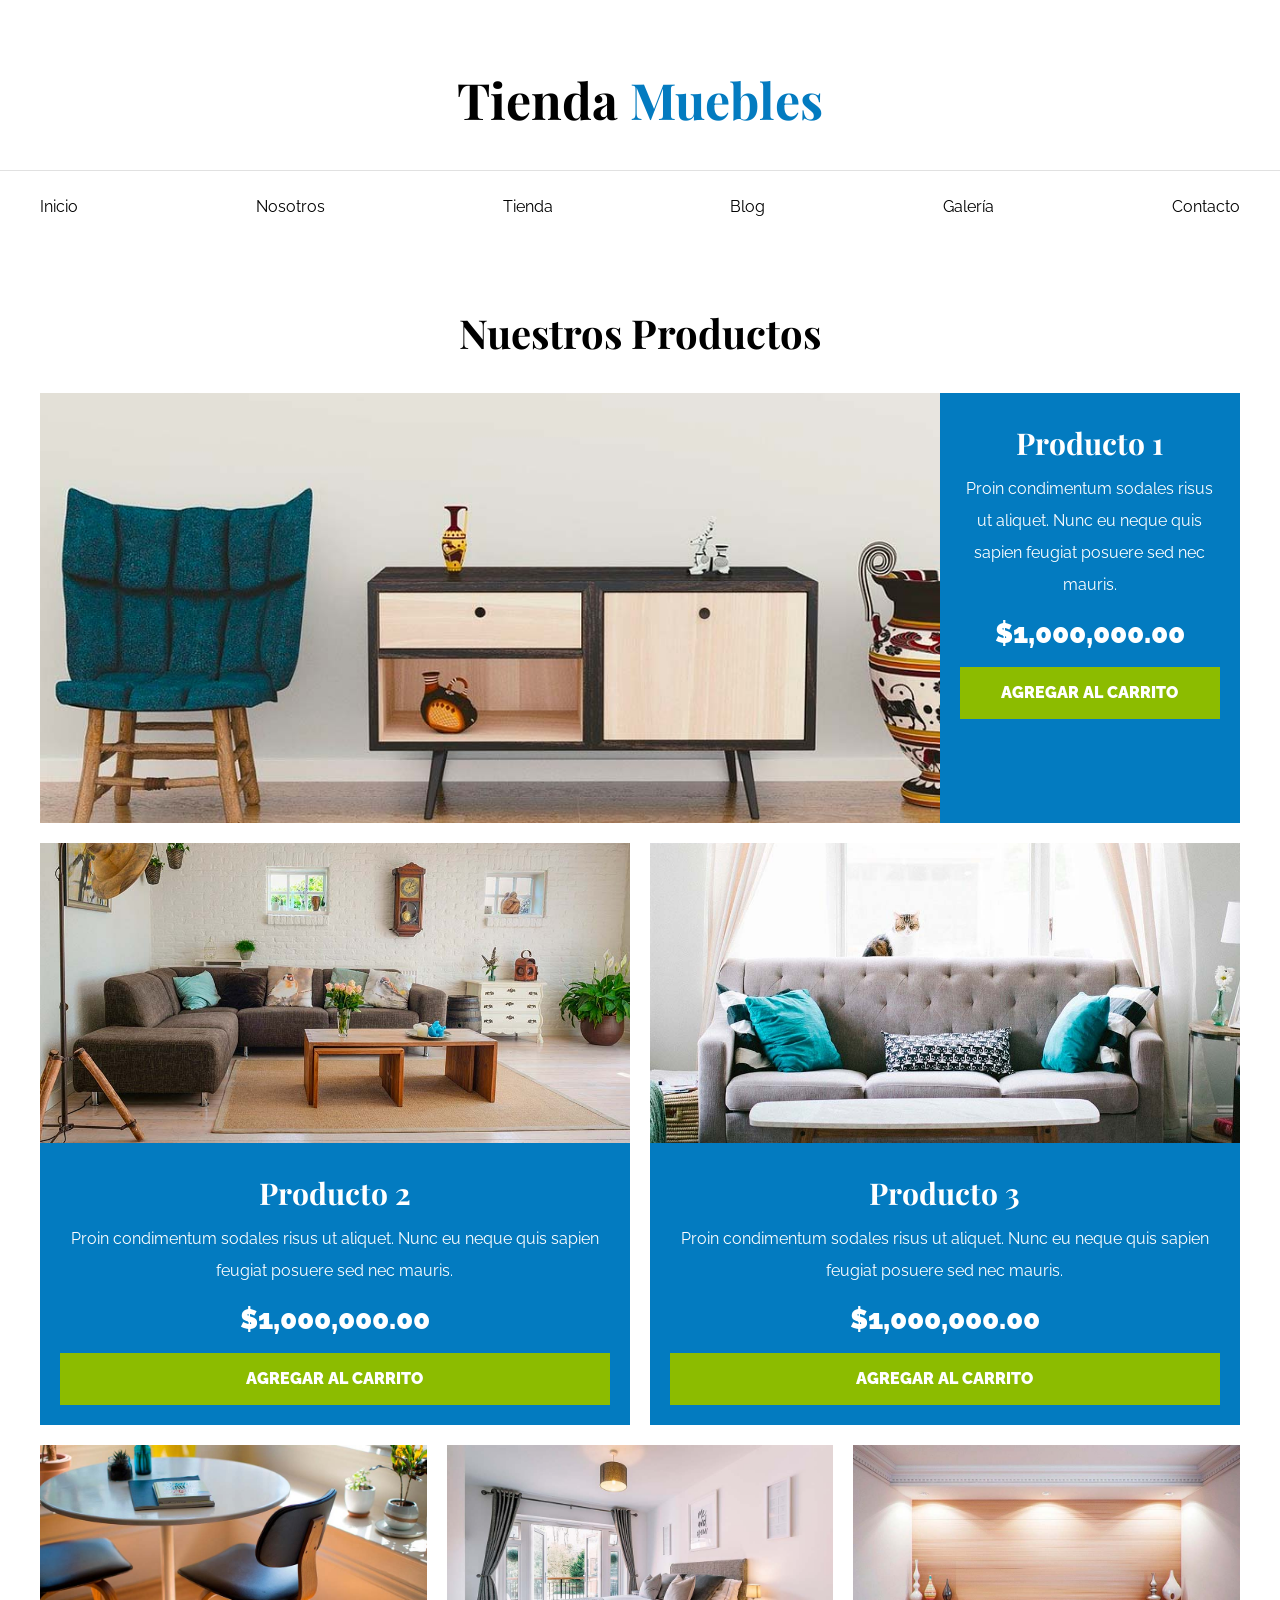
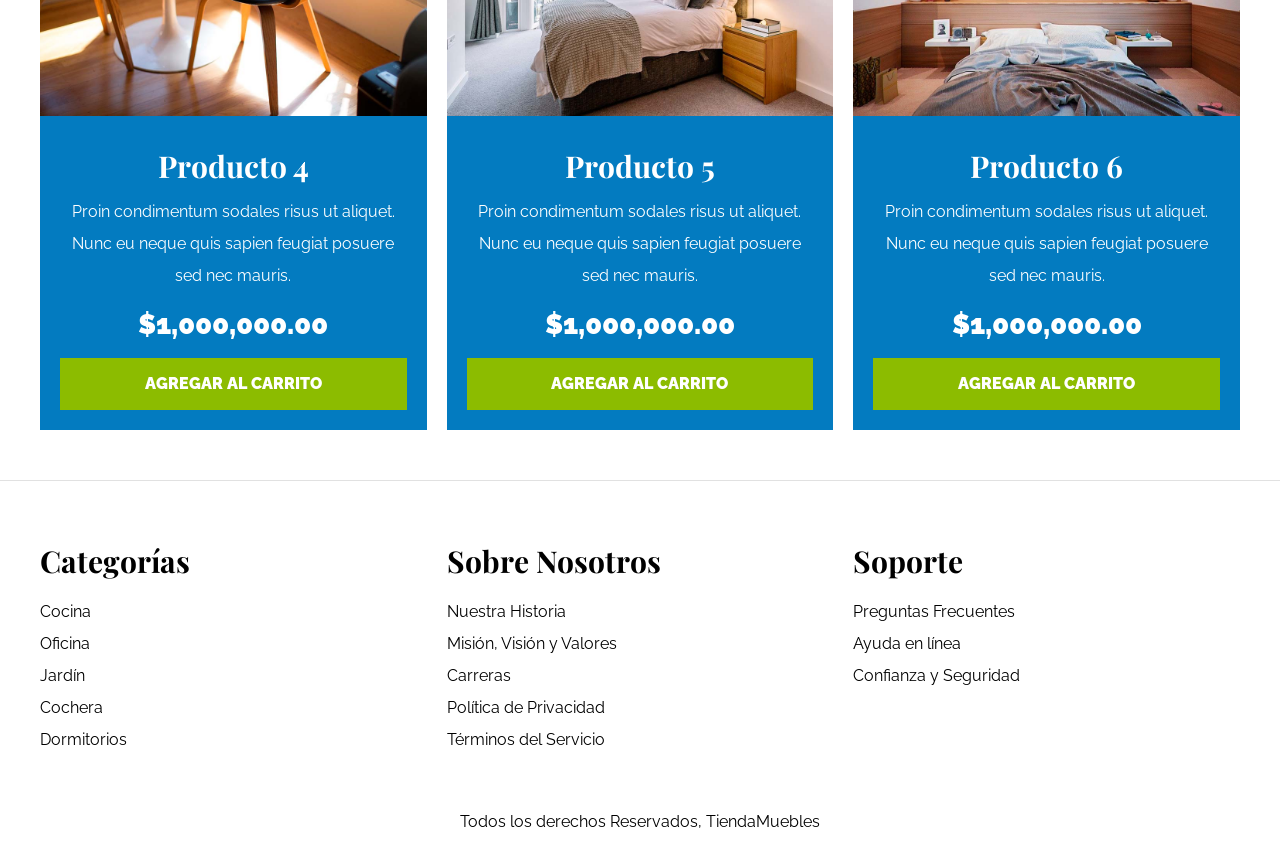
<file: tienda.html>
<!DOCTYPE html>
<html lang="es">
<head>
    <meta charset="UTF-8">
    <meta http-equiv="X-UA-Compatible" content="IE=edge">
    <meta name="viewport" content="width=device-width, initial-scale=1.0">
    <title>Ecommerce - Tienda</title>
    <link rel="preconnect" href="https://fonts.googleapis.com">
    <link rel="preconnect" href="https://fonts.gstatic.com" crossorigin>
    <link href="https://fonts.googleapis.com/css2?family=Playfair+Display:wght@700&family=Raleway:wght@400;700;900&display=swap" rel="stylesheet">
    <link rel="stylesheet" href="./css/style.css">
</head>
<body>
    <header>
        <h1 class="nombre-sitio">Tienda <span> Muebles </span></h1>
    </header>
    <div class="contenedor-navegacion">
        <nav class="nav-principal contenedor">
            <a href='/'>Inicio</a>
            <a href='/nosotros.html'>Nosotros</a>
            <a href='/tienda.html'>Tienda</a>
            <a href='/blog.html'>Blog</a>
            <a href='/galeria.html'>Galería</a>
            <a href='/contacto.html'>Contacto</a>
        </nav>
    </div>

    <main class="contenido-principal contenedor ">
        <h2 class="text-center">Nuestros Productos</h2>
        <div class="listado-productos">
            <div class="producto">
                <img src="img/producto1.jpg" alt="Imagen Producto" >

                <div class="texto-producto">
                    <h3>Producto 1</h3>
                    <p>Proin condimentum sodales risus ut aliquet. Nunc eu neque quis sapien feugiat posuere sed nec mauris.</p>
                    <p class="precio">$1,000,000.00</p>

                    <a class="btn" href="#">Agregar al Carrito</a>
                </div>
            </div>

            <div class="producto">
                <img src="img/producto2.jpg" alt="Imagen Producto" >

                <div class="texto-producto">
                    <h3>Producto 2</h3>
                    <p>Proin condimentum sodales risus ut aliquet. Nunc eu neque quis sapien feugiat posuere sed nec mauris.</p>
                    <p class="precio">$1,000,000.00</p>

                    <a class="btn" href="#">Agregar al Carrito</a>
                </div>
            </div>

            <div class="producto">
                <img src="img/producto3.jpg" alt="Imagen Producto" >

                <div class="texto-producto">
                    <h3>Producto 3</h3>
                    <p>Proin condimentum sodales risus ut aliquet. Nunc eu neque quis sapien feugiat posuere sed nec mauris.</p>
                    <p class="precio">$1,000,000.00</p>

                    <a class="btn" href="#">Agregar al Carrito</a>
                </div>
            </div>

            <div class="producto">
                <img src="img/producto4.jpg" alt="Imagen Producto" >

                <div class="texto-producto">
                    <h3>Producto 4</h3>
                    <p>Proin condimentum sodales risus ut aliquet. Nunc eu neque quis sapien feugiat posuere sed nec mauris.</p>
                    <p class="precio">$1,000,000.00</p>

                    <a class="btn" href="#">Agregar al Carrito</a>
                </div>
            </div>

            <div class="producto">
                <img src="img/producto5.jpg" alt="Imagen Producto" >

                <div class="texto-producto">
                    <h3>Producto 5</h3>
                    <p>Proin condimentum sodales risus ut aliquet. Nunc eu neque quis sapien feugiat posuere sed nec mauris.</p>
                    <p class="precio">$1,000,000.00</p>

                    <a class="btn" href="#">Agregar al Carrito</a>
                </div>
            </div>

            <div class="producto">
                <img src="img/producto6.jpg" alt="Imagen Producto" >

                <div class="texto-producto">
                    <h3>Producto 6</h3>
                    <p>Proin condimentum sodales risus ut aliquet. Nunc eu neque quis sapien feugiat posuere sed nec mauris.</p>
                    <p class="precio">$1,000,000.00</p>

                    <a class="btn" href="#">Agregar al Carrito</a>
                </div>
            </div>

        </div>
    </main>




    <footer class="site-footer">
        <div class="grid-footer contenedor">
            <div>
                <h3>Categorías</h3>

                <nav class="footer-menu">
                    <a href="#">Cocina</a>
                    <a href="#">Oficina</a>
                    <a href="#">Jardín</a>
                    <a href="#">Cochera</a>
                    <a href="#">Dormitorios</a>
                </nav>
            </div>

            <div>
                <h3>Sobre Nosotros</h3>
                <nav class="footer-menu">
                    <a href="#">Nuestra Historia</a>
                    <a href="#">Misión, Visión y Valores</a>
                    <a href="#">Carreras</a>
                    <a href="#">Política de Privacidad</a>
                    <a href="#">Términos del Servicio</a>
                </nav>
            </div>

            <div>
                <h3>Soporte</h3>
                <nav class="footer-menu">
                    <a href="#">Preguntas Frecuentes</a>
                    <a href="#">Ayuda en línea</a>
                    <a href="#">Confianza y Seguridad</a>
                </nav>
            </div>

        </div>

        <p class="copyright">Todos los derechos Reservados, TiendaMuebles</p>
    </footer>

</body>
</html>
</file>
<file: css/style.css>
html {
box-sizing: border-box;
font-size: 62.5%;
}
*,
*:before,
*:after {
box-sizing: inherit;
}
body {
font-family: "Raleway", sans-serif;
font-size: 1.6rem;
line-height: 2;
}
h1,
h2,
h3 {
font-family: "Playfair Display", serif;
margin: 0 0 2rem 0;
}
h1 {
font-size: 4rem;
}

@media (min-width: 768px) {
h1 {
    font-size: 5rem;
}
}

h2 {
font-size: 3.2rem;
}

@media (min-width: 768px) {
h2 {
    font-size: 4rem;
}
}

h3 {
font-size: 2.4rem;
}

@media (min-width: 768px) {
h3 {
    font-size: 3rem;
}
}

a {
text-decoration: none;
color: #000;
}
.menu-navegacion {
    list-style: none;
    padding: 0;
    margin: 0;
    display: flex;
    flex-direction: column;
    align-items: center;
}

@media (min-width: 768px) {
    .menu-navegacion {
        flex-direction: row;
        justify-content: space-between;
        width: 100%;
    }
}

.menu-navegacion a {
    display: block;
    padding: 0rem;
    text-decoration: none;
    color: #000;
    font-size: 1.6rem;
}

.contenedor {
max-width: 120rem;
margin: 0 auto;
}

img {
max-width: 100%;
display: block;
}

.btn {
background-color: #8cbc00;
display: block;
color: #fff;
text-transform: uppercase;
font-weight: 900;
padding: 1rem;
transition: background-color 0.3s ease-out;
text-align: center;
border: none;
width: 100%;
}

.btn:hover {
background-color: #769c02;
cursor: pointer;
}

@media (min-width: 768px) {
.btn {
    width: auto;
}
}

.text-center {
text-align: center;
}

@media (min-width: 768px) {
.max-width-30 {
    max-width: 30rem;
}
}

.nombre-sitio {
margin-top: 5rem;
text-align: center;
}

.nombre-sitio span {
color: #037bc0;
}

.contenedor-navegacion {
border-top: 0.1rem solid #e1e1e1;
}

.nav-principal {
padding: 2rem 0;
display: flex;
flex-direction: column;
align-items: center;
}

@media (min-width: 768px) {
.nav-principal {
    justify-content: space-between;
    flex-direction: row;
}
}

.hero {
background-image: url(../img/principal.jpg);
background-repeat: no-repeat;
background-size: cover;
background-position: center center;
height: 25rem;
}

@media (min-width: 768px) {
.hero {
    height: 55rem;
}
}

.categorias {
padding: 5rem 0;
}

.categoria {
margin-bottom: 2rem;
}

@media (min-width: 768px) {
.categoria {
    margin-bottom: 0;
}
}

.categoria img {
width: 100%;
}

.categoria a {
text-align: center;
display: block;
padding: 2rem;
font-size: 2rem;
}

.categoria a:hover {
background-color: #037bc0;
color: #ffffff;
border-bottom-right-radius: 1rem;
}

@media (min-width: 768px) {
.listado-categorias {
    display: grid;
    grid-template-columns: repeat(3, 1fr);
    gap: 2rem;
}
}

.sobre-nosotros {
background-image: linear-gradient(
    to bottom,
    transparent 50%,
    #037bc0 50%,
    #037bc0 100%
    ),
    url(../img/nosotros.jpg);
background-position: center, top left;
background-repeat: no-repeat;
background-size: 100%, 75rem;

}

@media (min-width: 768px) {
.sobre-nosotros {
    background-image: linear-gradient(
        to right,
        transparent 50%,
        #037bc0 50%,
        #037bc0 100%
    ),
    url(../img/nosotros.jpg);
    background-position: left center;
    padding: 10rem 0;
    background-size: 100%, 160rem;
}
}

.sobre-nosotros-grid {
display: grid;
grid-template-rows: repeat(2, 1fr);
}

@media (min-width: 768px) {
.sobre-nosotros-grid {
    grid-template-columns: repeat(2, 1fr);
    grid-template-rows: unset;
    column-gap: 10rem;
}
}

.texto-nosotros {
grid-row: 2 / 3;
color: #fff;
padding: 5rem;
}

@media (min-width: 768px) {
.texto-nosotros {
    grid-column: 2/3;
}
}

.contenido-principal {
padding-top: 5rem;
}

@media (min-width: 768px) {
.listado-productos {
    display: grid;
    grid-template-columns: repeat(6, 1fr);
    gap: 2rem;
}

.producto:nth-child(1) {
    grid-column-start: 1;
    grid-column-end: 7;
    display: grid;
    grid-template-columns: 3fr 1fr;
}

.producto:nth-child(1) img {
    height: 43rem;
    width: 100%;
    object-fit: cover;
}

.producto:nth-child(2) {
    grid-column-start: 1;
    grid-column-end: 4;
}

.producto:nth-child(2) img,
.producto:nth-child(3) img {
    height: 30rem;
    width: 100%;
    object-fit: cover;
}

.producto:nth-child(3) {
    grid-column-start: 4;
    grid-column-end: 7;
}

.producto:nth-child(4) {
    grid-column-start: 1;
    grid-column-end: 3;
}

.producto:nth-child(5) {
    grid-column-start: 3;
    grid-column-end: 5;
}

.producto:nth-child(6) {
    grid-column-start: 5;
    grid-column-end: 7;
}
}

.producto {
background-color: #037bc0;
margin-bottom: 2rem;
}

@media (min-width: 768px) {
.producto {
    margin-bottom: 0;
}
}

.producto:last-of-type {
margin-bottom: 0;
}

.texto-producto {
text-align: center;
color: #ffffff;
padding: 2rem;
}

.texto-producto h3 {
margin: 0;
}

.texto-producto p {
margin: 0 0 0.5rem 0;
}

.texto-producto .precio {
font-size: 2.8rem;
font-weight: 900;
}


.site-footer {
border-top: 1px solid #e1e1e1;
margin-top: 5rem;
padding-top: 5rem;
}

.site-footer h3 {
margin-bottom: 0.5rem;
text-align: center;
}

@media (min-width: 768px) {
.site-footer h3 {
    text-align: left;
}

.grid-footer {
    display: grid;
    grid-template-columns: repeat(3, 1fr);
    gap: 2rem;
}
}

.grid-footer > div {
margin-bottom: 2rem;
}

@media (min-width: 768px) {
.grid-footer > div {
    margin: 0;
}
}

.footer-menu a {
display: block;
text-align: center;
}

@media (min-width: 768px) {
.footer-menu a {
    text-align: left;
}
}

.copyright {
margin-top: 5rem;
text-align: center;
}

.contenido-nosotros {
display: grid;
grid-template-columns: 1fr 2fr;
grid-template-columns: repeat(auto-fit, minmax(25rem, 1fr));
column-gap: 4rem;
}

.informacion-nosotros {
display: flex;
flex-direction: column;
justify-content: center;
padding: 5rem;
}

@media (min-width: 768px) {
.informacion-nosotros {
    padding: 0;
}
}



@media (min-width: 768px) {
.contenedor-blog {
    display: grid;
    grid-template-columns: 2fr 1fr;
    column-gap: 4rem;
}
}

.entrada {
border-bottom: 2px solid #e1e1e1;
margin-bottom: 2rem;
padding-bottom: 4rem;
}

.entrada h2 {
text-align: center;
}

@media (min-width: 768px) {
.entrada h2 {
    text-align: left;
}
}

.contenido-blog {
padding: 2rem;
}

.entrada:last-of-type {
border: none;
}

@media (min-width: 768px) {
.entrada-meta {
    display: flex;
    justify-content: space-between;
}
}

.entrada-meta p {
font-weight: bold;
}

.entrada-meta span {
color: #037bc0;
}

.contenido-entrada-blog {
width: 60rem;
margin: 0 auto;
}

aside {
margin-left: 20px;
}

@media (min-width: 768px) {
aside {
    margin-left: 0;
}
}



.formulario {
max-width: 60rem;
margin: 0 auto;
}

.formulario fieldset {
border: 1px solid black;
margin-bottom: 2rem;
}

.formulario legend {
background-color: #005485;
width: 100%;
text-align: center;
color: #fff;
text-transform: uppercase;
font-weight: 900;
padding: 1rem;
margin-bottom: 4rem;
}

.campo {
display: flex;
margin-bottom: 2rem;
}

.campo label {
flex-basis: 10rem;
}

.campo input:not([type="radio"]),
.campo textarea,
.campo select {
flex: 1;
border: 1px solid #e1e1e1;
padding: 1rem;
}

.galeria {
list-style: none;
margin: 0;
padding: 0;
display: grid;
grid-template-columns: 1fr;
gap: 2rem;
}

@media (min-width: 768px) {
.galeria {
    grid-template-columns: repeat(3, 1fr);
}
}

.galeria img {
height: 40rem;
width: 40rem;
object-fit: cover;
}

body{
    margin: 0;
    container: 1200px;
}
</file>
